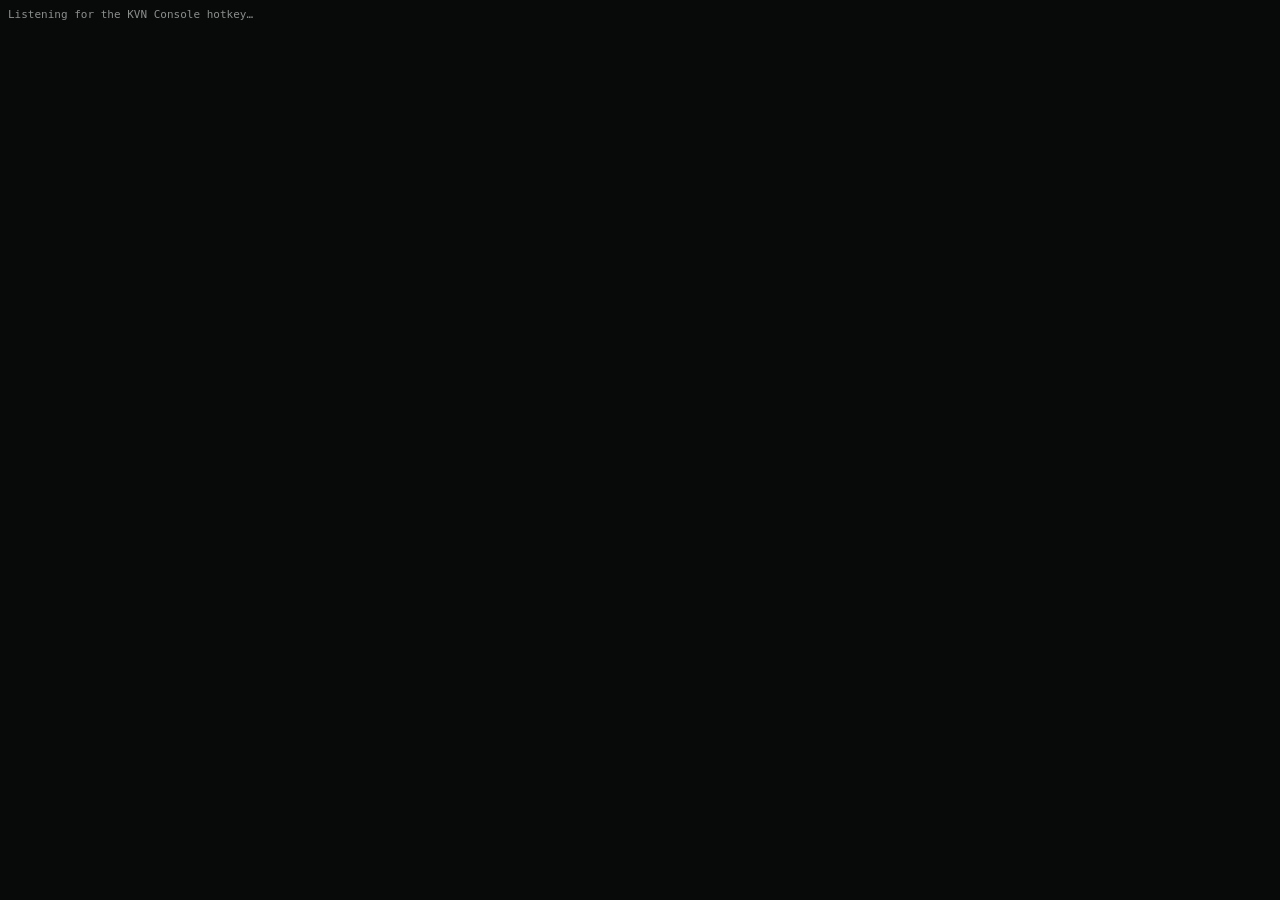
<file: kvn-command/client/bg/index.html>
<!DOCTYPE html>
<html>
  <head>
    <meta charset="utf-8" />
    <title>KVN Console (background)</title>
  </head>
  <body style="background:#080909;margin:0;color:#8a8f8c;font:11px monospace;padding:8px;">
    Listening for the KVN Console hotkey…
    <div id="node-version" style="margin-top:8px;color:#7cff00;"></div>
    <div id="hotkey-status" style="margin-top:4px;"></div>
    <script src="app.js"></script>
  </body>
</html>
</file>
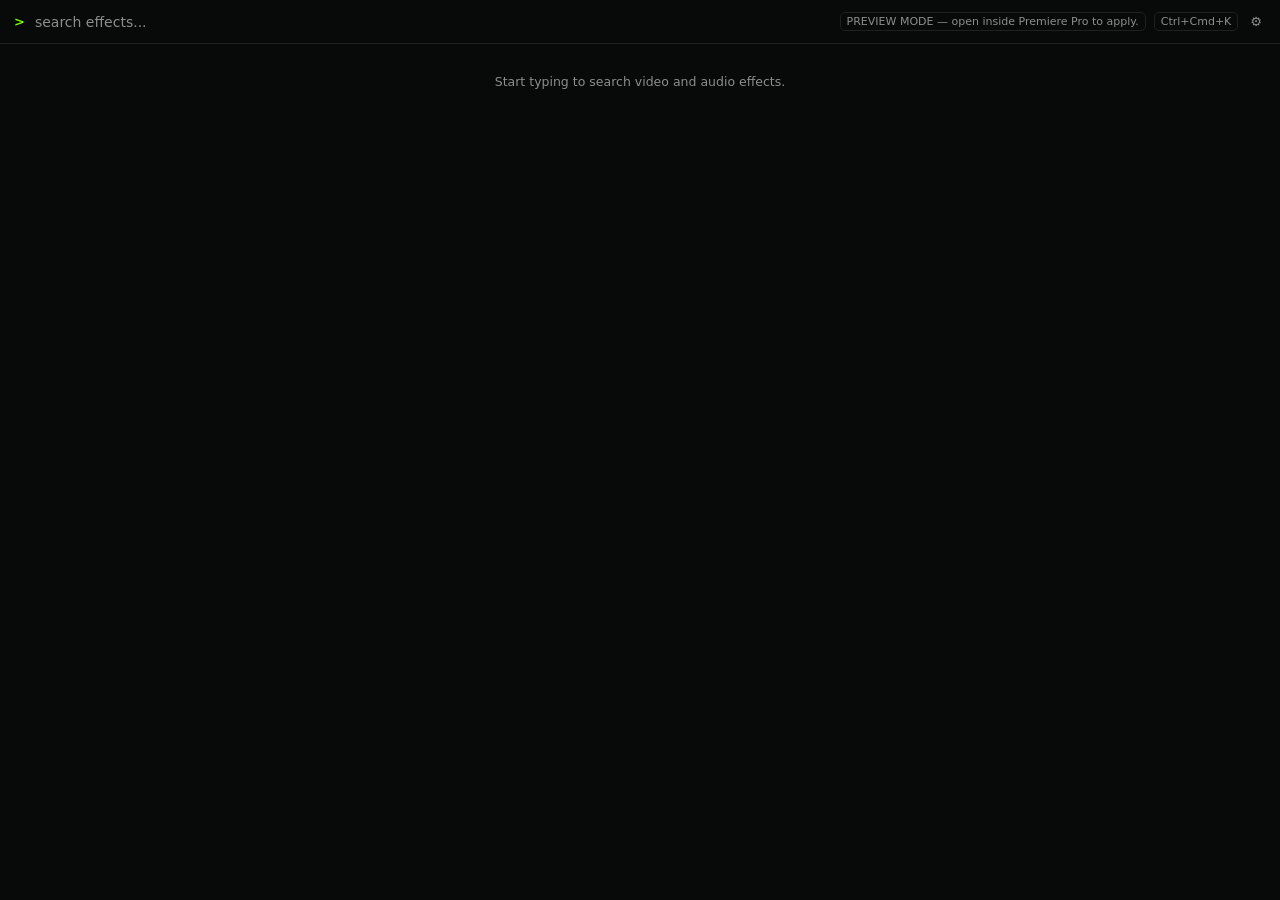
<file: kvn-command/client/main/index.html>
<!DOCTYPE html>
<html>
  <head>
    <meta charset="utf-8" />
    <title>KVN Console</title>
    <link rel="stylesheet" href="css/palette.css" />
  </head>
  <body>
    <div id="kvn-root"></div>
    <!--
      Plain <script> tags, in dependency order, each attaching to
      window.KVN.* instead of using require()/module.exports. CEP with
      Node integration would let us use require() here, but its relative-
      path resolution under a <script>-tagged (not require()'d) entry
      file wasn't something we could verify without a live host — same
      class of surprise that broke the earlier UXP build. A plain global
      namespace has no path resolution to get wrong.
    -->
    <script src="js/host-bridge.js"></script>
    <script src="js/search-engine.js"></script>
    <script src="js/store.js"></script>
    <script src="js/hotkey-bridge.js"></script>
    <script src="js/effects-metadata.js"></script>
    <script src="js/transitions-metadata.js"></script>
    <script src="js/premiere-bridge.js"></script>
    <script src="js/effects-catalog.js"></script>
    <script src="js/transitions-catalog.js"></script>
    <script src="js/app.js"></script>
  </body>
</html>
</file>
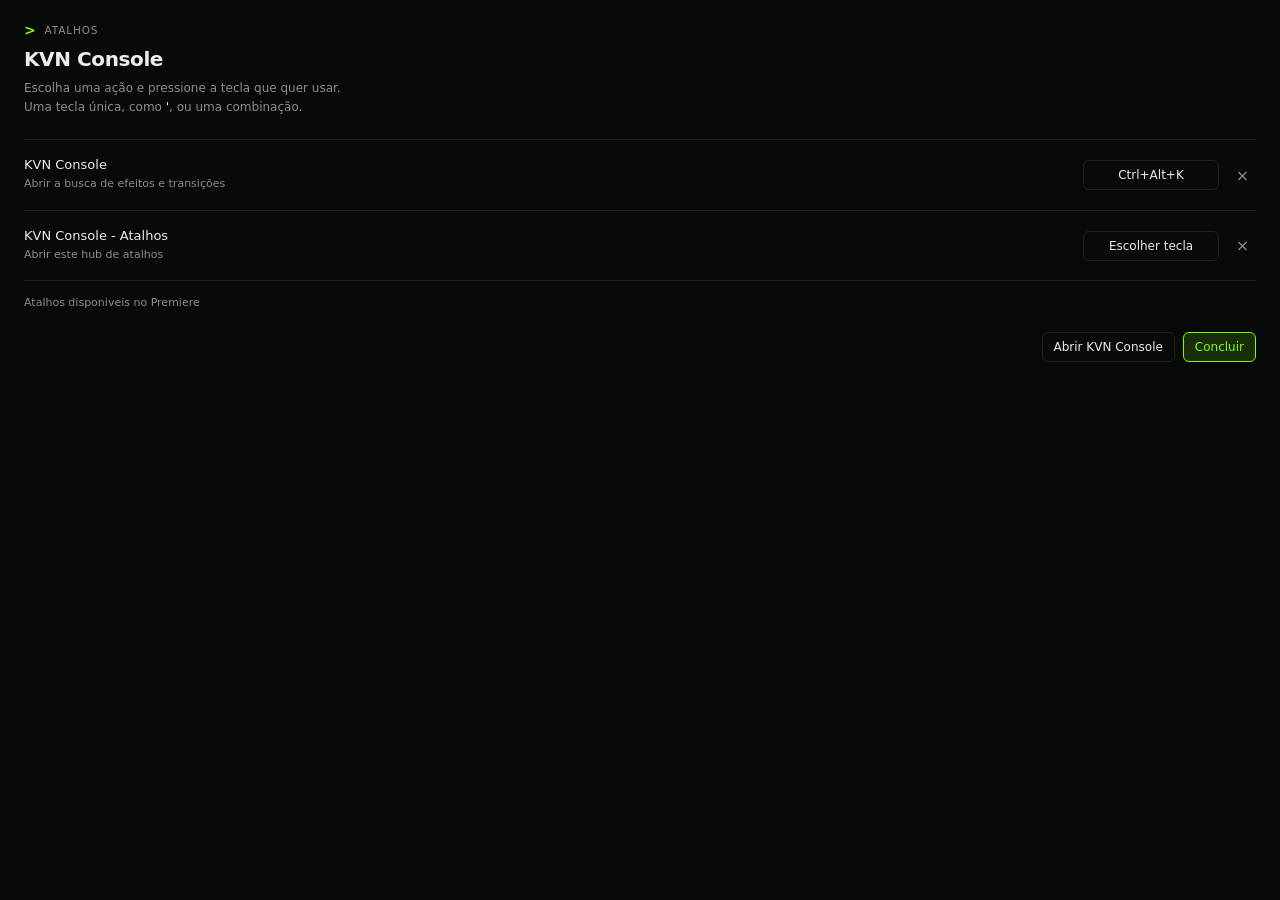
<file: kvn-command/client/shortcuts/index.html>
<!doctype html>
<html lang="pt-BR">
  <head>
    <meta charset="utf-8">
    <meta name="viewport" content="width=device-width, initial-scale=1">
    <title>KVN Console - Atalhos</title>
    <link rel="stylesheet" href="../main/css/palette.css">
    <link rel="stylesheet" href="shortcuts.css">
  </head>
  <body class="kvn-shortcuts">
    <header>
      <div class="hub-category"><span class="kvn-prompt">&gt;</span> ATALHOS</div>
      <h1>KVN Console</h1>
      <p>Escolha uma ação e pressione a tecla que quer usar.<br>Uma tecla única, como <strong>'</strong>, ou uma combinação.</p>
    </header>
    <main class="list" id="bindings" aria-label="Atalhos do KVN Console"></main>
    <div class="status" id="status" role="status">Conectando…</div>
    <footer class="actions">
      <button id="open">Abrir KVN Console</button>
      <button id="done" class="primary">Concluir</button>
    </footer>
    <script src="../main/js/hotkey-bridge.js"></script>
    <script src="app.js"></script>
  </body>
</html>
</file>
<file: kvn-command/client/main/css/palette.css>
:root {
  --kvn-bg: #080909;
  --kvn-bg-raised: #101212;
  --kvn-border: #1e2120;
  --kvn-text: #ececea;
  --kvn-text-dim: #8a8f8c;
  --kvn-accent: #7cff00;
  --kvn-accent-dim: rgba(124, 255, 0, 0.15);
  --kvn-danger: #ff5c5c;
  --kvn-radius: 10px;
  --kvn-fast: 90ms;
}

* {
  box-sizing: border-box;
}

button,
input,
select,
textarea {
  font-family: inherit;
}

html,
body {
  margin: 0;
  /* Deliberately NOT height:100% — the window is resized to fit content
     (see scheduleResize() in app.js), not the other way around. Forcing
     height:100% here would make body.scrollHeight always just report
     whatever the window's current (stale) height already is, defeating
     the measurement. */
  background: var(--kvn-bg);
  color: var(--kvn-text);
  font-family: -apple-system, "Segoe UI", "Inter", system-ui, sans-serif;
  font-size: 13px;
  -webkit-font-smoothing: antialiased;
  overflow: hidden;
}

#kvn-root {
  display: flex;
  flex-direction: column;
}

/* ---------- Command Palette ---------- */

.kvn-palette {
  display: flex;
  flex-direction: column;
  position: relative; /* anchors .kvn-toast's position:absolute — without
    this it positions against the document root instead of the visible
    palette, which (especially now that the window is small and content-
    sized) can put it outside the visible window entirely. */
  background: var(--kvn-bg);
  opacity: 0;
  transform: translateY(-4px);
  animation: kvn-enter 120ms ease-out forwards;
}

@keyframes kvn-enter {
  to {
    opacity: 1;
    transform: translateY(0);
  }
}

.kvn-palette.kvn-closing {
  animation: kvn-exit 60ms ease-in forwards;
}

@keyframes kvn-exit {
  to {
    opacity: 0;
    transform: translateY(-2px);
  }
}

.kvn-search-row {
  display: flex;
  align-items: center;
  gap: 8px;
  padding: 12px 14px;
  border-bottom: 1px solid var(--kvn-border);
}

.kvn-prompt {
  color: var(--kvn-accent);
  font-weight: 600;
}

.kvn-input {
  flex: 1;
  background: transparent;
  border: none;
  outline: none;
  color: var(--kvn-text);
  font-size: 14px;
  caret-color: var(--kvn-accent);
}

.kvn-input::placeholder {
  color: var(--kvn-text-dim);
}

.kvn-shortcut-badge {
  color: var(--kvn-text-dim);
  font-size: 11px;
  border: 1px solid var(--kvn-border);
  border-radius: 5px;
  padding: 2px 6px;
  white-space: nowrap;
}

.kvn-settings-btn {
  background: none;
  border: none;
  color: var(--kvn-text-dim);
  cursor: pointer;
  padding: 2px 4px;
  font-size: 13px;
}

.kvn-settings-btn:hover {
  color: var(--kvn-text);
}

/* ---------- Results ---------- */

.kvn-results {
  /* Capped rather than flex:1 — the palette no longer has a fixed 100%
     height for flex:1 to divide (the window sizes to content, see
     app.js's scheduleResize()); this cap is what keeps a long result
     list scrolling instead of growing the window past its MaxSize. */
  max-height: 460px;
  overflow-y: auto;
  padding: 6px 0;
}

.kvn-results:empty {
  padding: 0;
}

.kvn-context-banner {
  margin: 10px 14px;
  padding: 10px 12px;
  border: 1px dashed var(--kvn-border);
  border-radius: var(--kvn-radius);
  color: var(--kvn-text-dim);
  font-size: 12px;
  line-height: 1.5;
  /* Debug JSON dumped here can be one long comma-separated run with no
     spaces to break on — without this it silently overflows the fixed-
     width window instead of wrapping. */
  overflow-wrap: anywhere;
}

.kvn-context-banner strong {
  color: var(--kvn-text);
  display: block;
  font-size: 12.5px;
  margin-bottom: 2px;
}

.kvn-category {
  padding: 10px 14px 4px;
  font-size: 10.5px;
  letter-spacing: 0.08em;
  color: var(--kvn-text-dim);
  text-transform: uppercase;
}

.kvn-item {
  display: flex;
  align-items: center;
  gap: 10px;
  padding: 7px 14px;
  cursor: pointer;
  border-left: 2px solid transparent;
  transition: background var(--kvn-fast), border-color var(--kvn-fast);
}

.kvn-item:hover {
  background: rgba(255, 255, 255, 0.03);
}

.kvn-item.kvn-active {
  background: var(--kvn-accent-dim);
  border-left-color: var(--kvn-accent);
}

.kvn-item-indicator {
  width: 8px;
  height: 8px;
  border-radius: 50%;
  flex-shrink: 0;
  border: 1.5px solid var(--kvn-text-dim);
}

.kvn-item.kvn-active .kvn-item-indicator {
  border-color: var(--kvn-accent);
  background: var(--kvn-accent);
  box-shadow: 0 0 6px var(--kvn-accent);
}

.kvn-item-body {
  flex: 1;
  min-width: 0;
}

.kvn-item-name {
  color: var(--kvn-text);
  font-size: 13px;
  white-space: nowrap;
  overflow: hidden;
  text-overflow: ellipsis;
}

.kvn-item-sub {
  color: var(--kvn-text-dim);
  font-size: 11px;
}

.kvn-item-star {
  background: none;
  border: none;
  cursor: pointer;
  font-size: 13px;
  color: var(--kvn-text-dim);
  padding: 2px;
}

.kvn-item-star.kvn-starred {
  color: var(--kvn-accent);
}

.kvn-empty {
  padding: 24px 14px;
  text-align: center;
  color: var(--kvn-text-dim);
  font-size: 12.5px;
}

/* ---------- Toast / apply feedback ---------- */

.kvn-toast {
  position: absolute;
  left: 50%;
  bottom: 44px;
  transform: translate(-50%, 4px);
  background: var(--kvn-bg-raised);
  border: 1px solid var(--kvn-accent);
  color: var(--kvn-text);
  padding: 6px 12px;
  border-radius: 8px;
  font-size: 12px;
  opacity: 0;
  pointer-events: none;
  transition: opacity var(--kvn-fast), transform var(--kvn-fast);
}

.kvn-toast.kvn-show {
  opacity: 1;
  transform: translate(-50%, 0);
}

.kvn-toast.kvn-error {
  border-color: var(--kvn-danger);
}

/* ---------- Settings ---------- */

.kvn-settings {
  padding: 14px;
  max-height: 560px;
  overflow-y: auto;
}

.kvn-settings h2 {
  font-size: 12px;
  text-transform: uppercase;
  letter-spacing: 0.08em;
  color: var(--kvn-text-dim);
  margin: 0 0 10px;
}

.kvn-setting-row {
  display: flex;
  align-items: center;
  justify-content: space-between;
  padding: 8px 0;
  border-bottom: 1px solid var(--kvn-border);
}

.kvn-setting-row label {
  color: var(--kvn-text);
}

.kvn-setting-hint {
  display: block;
  color: var(--kvn-text-dim);
  font-size: 11px;
  margin-top: 2px;
  max-width: 260px;
}

.kvn-export-textarea {
  width: 100%;
  height: 320px;
  margin-top: 10px;
  background: var(--kvn-bg-alt, #101211);
  color: var(--kvn-text);
  border: 1px solid var(--kvn-border);
  border-radius: 6px;
  font-family: "SF Mono", Menlo, Consolas, monospace;
  font-size: 11px;
  padding: 8px;
  resize: vertical;
  box-sizing: border-box;
}

.kvn-toggle {
  appearance: none;
  width: 32px;
  height: 18px;
  border-radius: 9px;
  background: var(--kvn-border);
  position: relative;
  cursor: pointer;
  outline: none;
}

.kvn-toggle::after {
  content: "";
  position: absolute;
  top: 2px;
  left: 2px;
  width: 14px;
  height: 14px;
  border-radius: 50%;
  background: var(--kvn-text-dim);
  transition: transform var(--kvn-fast), background var(--kvn-fast);
}

.kvn-toggle:checked {
  background: var(--kvn-accent-dim);
}

.kvn-toggle:checked::after {
  transform: translateX(14px);
  background: var(--kvn-accent);
}

.kvn-number-input {
  width: 48px;
  background: var(--kvn-bg-raised);
  border: 1px solid var(--kvn-border);
  border-radius: 6px;
  color: var(--kvn-text);
  padding: 3px 6px;
  text-align: center;
}

.kvn-link-btn {
  background: none;
  border: 1px solid var(--kvn-border);
  color: var(--kvn-text);
  border-radius: 6px;
  padding: 6px 10px;
  cursor: pointer;
  font-size: 12px;
  margin-top: 8px;
  margin-right: 8px;
}

.kvn-link-btn:hover {
  border-color: var(--kvn-accent);
  color: var(--kvn-accent);
}

.kvn-back-btn {
  background: none;
  border: none;
  color: var(--kvn-text-dim);
  cursor: pointer;
  font-size: 12px;
  margin-bottom: 12px;
}

.kvn-back-btn:hover {
  color: var(--kvn-accent);
}
</file>
<file: kvn-command/client/shortcuts/shortcuts.css>
/* Inherit the palette's typography and color tokens; only hub layout lives here. */
html { overflow: auto; }
body.kvn-shortcuts { padding: 22px 24px; overflow: visible; }
.hub-category { display: flex; align-items: center; gap: 8px; color: var(--kvn-text-dim); font-size: 10.5px; letter-spacing: .08em; }
.hub-category .kvn-prompt { font-size: 14px; }
h1 { margin: 9px 0 8px; font-size: 20px; font-weight: 600; letter-spacing: -.02em; }
p { margin: 0; color: var(--kvn-text-dim); font-size: 12px; line-height: 1.6; }
p strong { color: var(--kvn-text); font-weight: 500; }
.list { margin-top: 22px; border-top: 1px solid var(--kvn-border); }
.row { display: flex; align-items: center; gap: 10px; padding: 17px 0; border-bottom: 1px solid var(--kvn-border); }
.name { flex: 1; min-width: 0; }
.name strong { display: block; margin-bottom: 4px; font-size: 13px; font-weight: 500; }
.name small { display: block; color: var(--kvn-text-dim); font-size: 11px; line-height: 1.5; }
button, input { font: inherit; }
button { padding: 7px 11px; border: 1px solid var(--kvn-border); border-radius: 6px; background: transparent; color: var(--kvn-text); cursor: pointer; font-size: 12px; transition: color var(--kvn-fast), border-color var(--kvn-fast), background var(--kvn-fast); }
button:hover { border-color: var(--kvn-accent); color: var(--kvn-accent); }
button:focus-visible { outline: 1px solid var(--kvn-accent); outline-offset: 3px; }
.key { min-width: 136px; text-align: center; white-space: nowrap; }
.key.recording { border-color: var(--kvn-accent); background: var(--kvn-accent-dim); color: var(--kvn-accent); }
.capture-input { width: 174px; min-width: 0; padding: 7px 10px; border: 1px solid var(--kvn-accent); border-radius: 6px; outline: none; background: var(--kvn-bg-raised); color: var(--kvn-text); caret-color: var(--kvn-accent); font-size: 12px; }
.capture-input::placeholder { color: var(--kvn-accent); }
.remove { width: 27px; padding: 5px; border-color: transparent; color: var(--kvn-text-dim); font-size: 16px; }
.remove:hover { border-color: var(--kvn-danger); color: var(--kvn-danger); }
.badge { display: block; min-height: 0; margin-top: 4px; color: var(--kvn-accent); font-size: 10.5px; }
.badge:empty { display: none; }
.status { min-height: 32px; margin-top: 14px; color: var(--kvn-text-dim); font-size: 11px; line-height: 1.5; }
.status.error { color: var(--kvn-danger); }
.actions { display: flex; justify-content: flex-end; gap: 8px; margin-top: 5px; }
.primary { border-color: var(--kvn-accent); background: var(--kvn-accent-dim); color: var(--kvn-accent); }
.primary:hover { background: var(--kvn-accent); color: var(--kvn-bg); }
</file>
